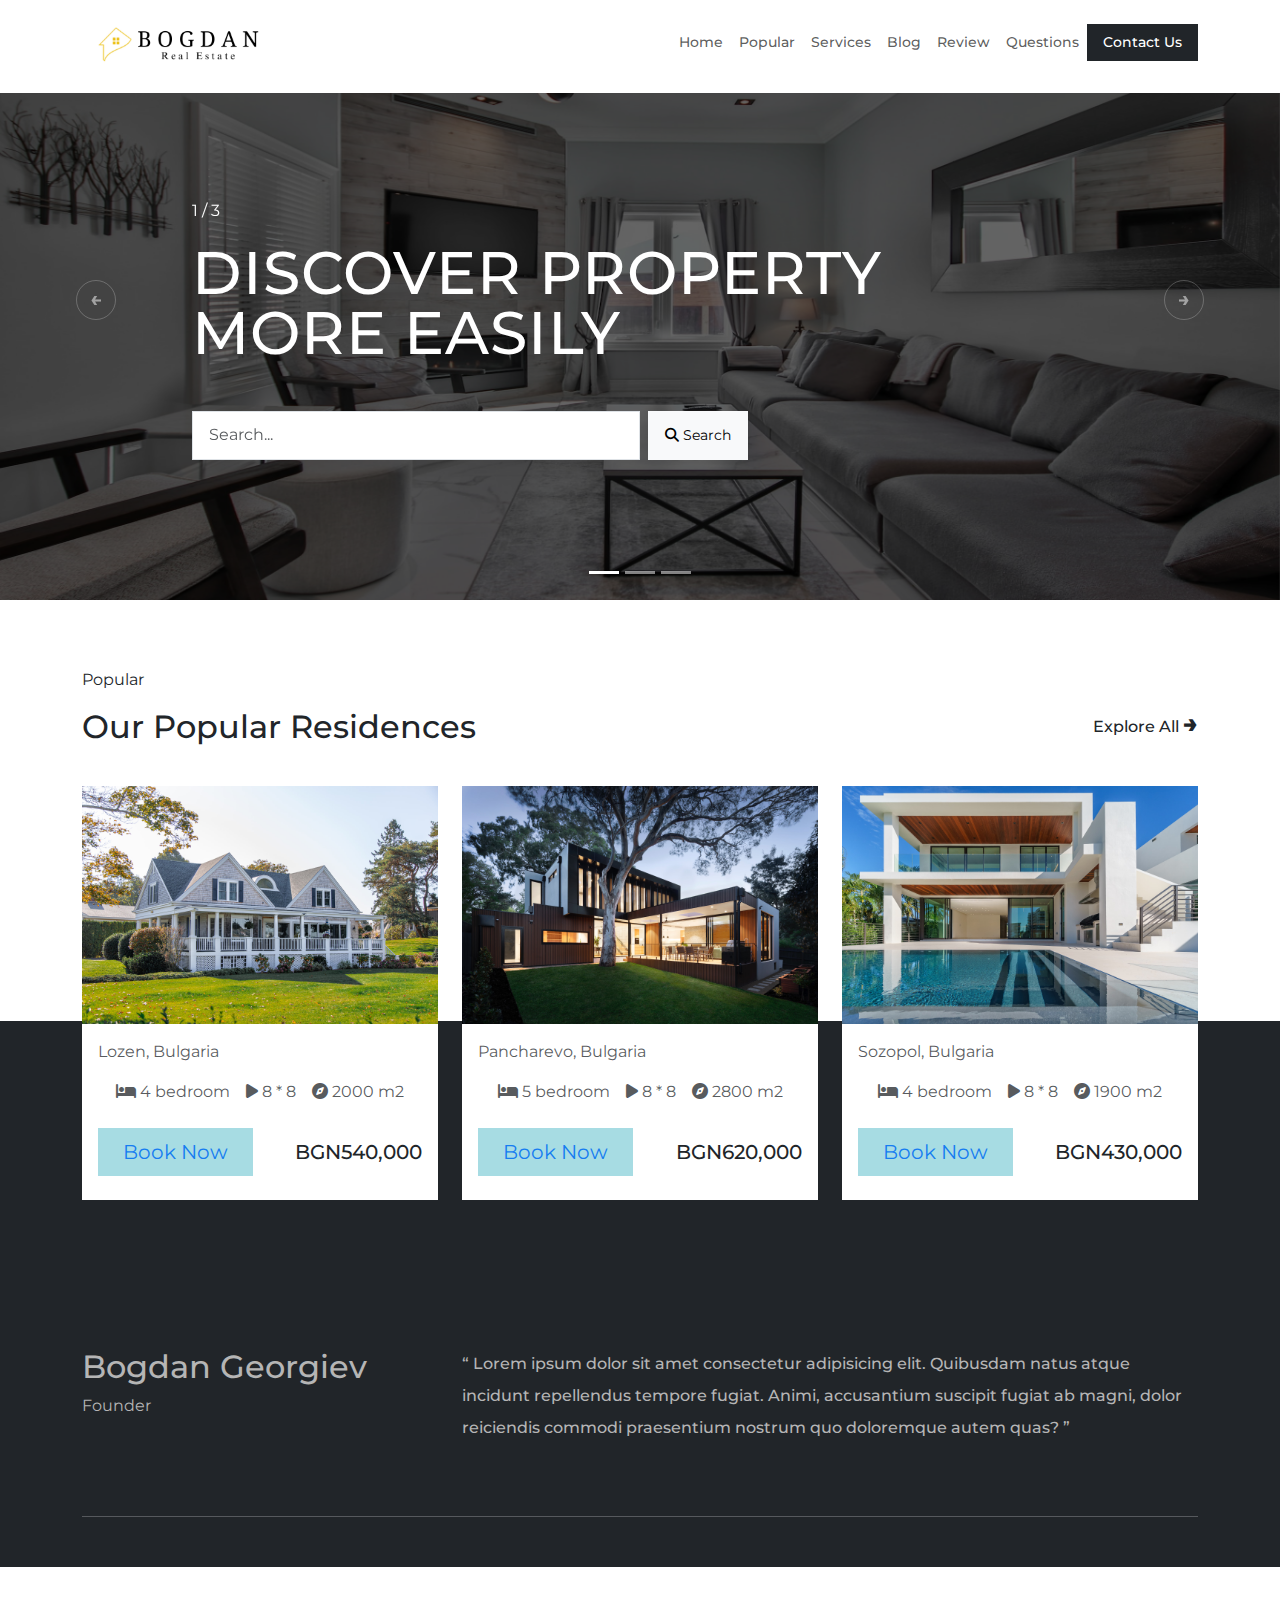
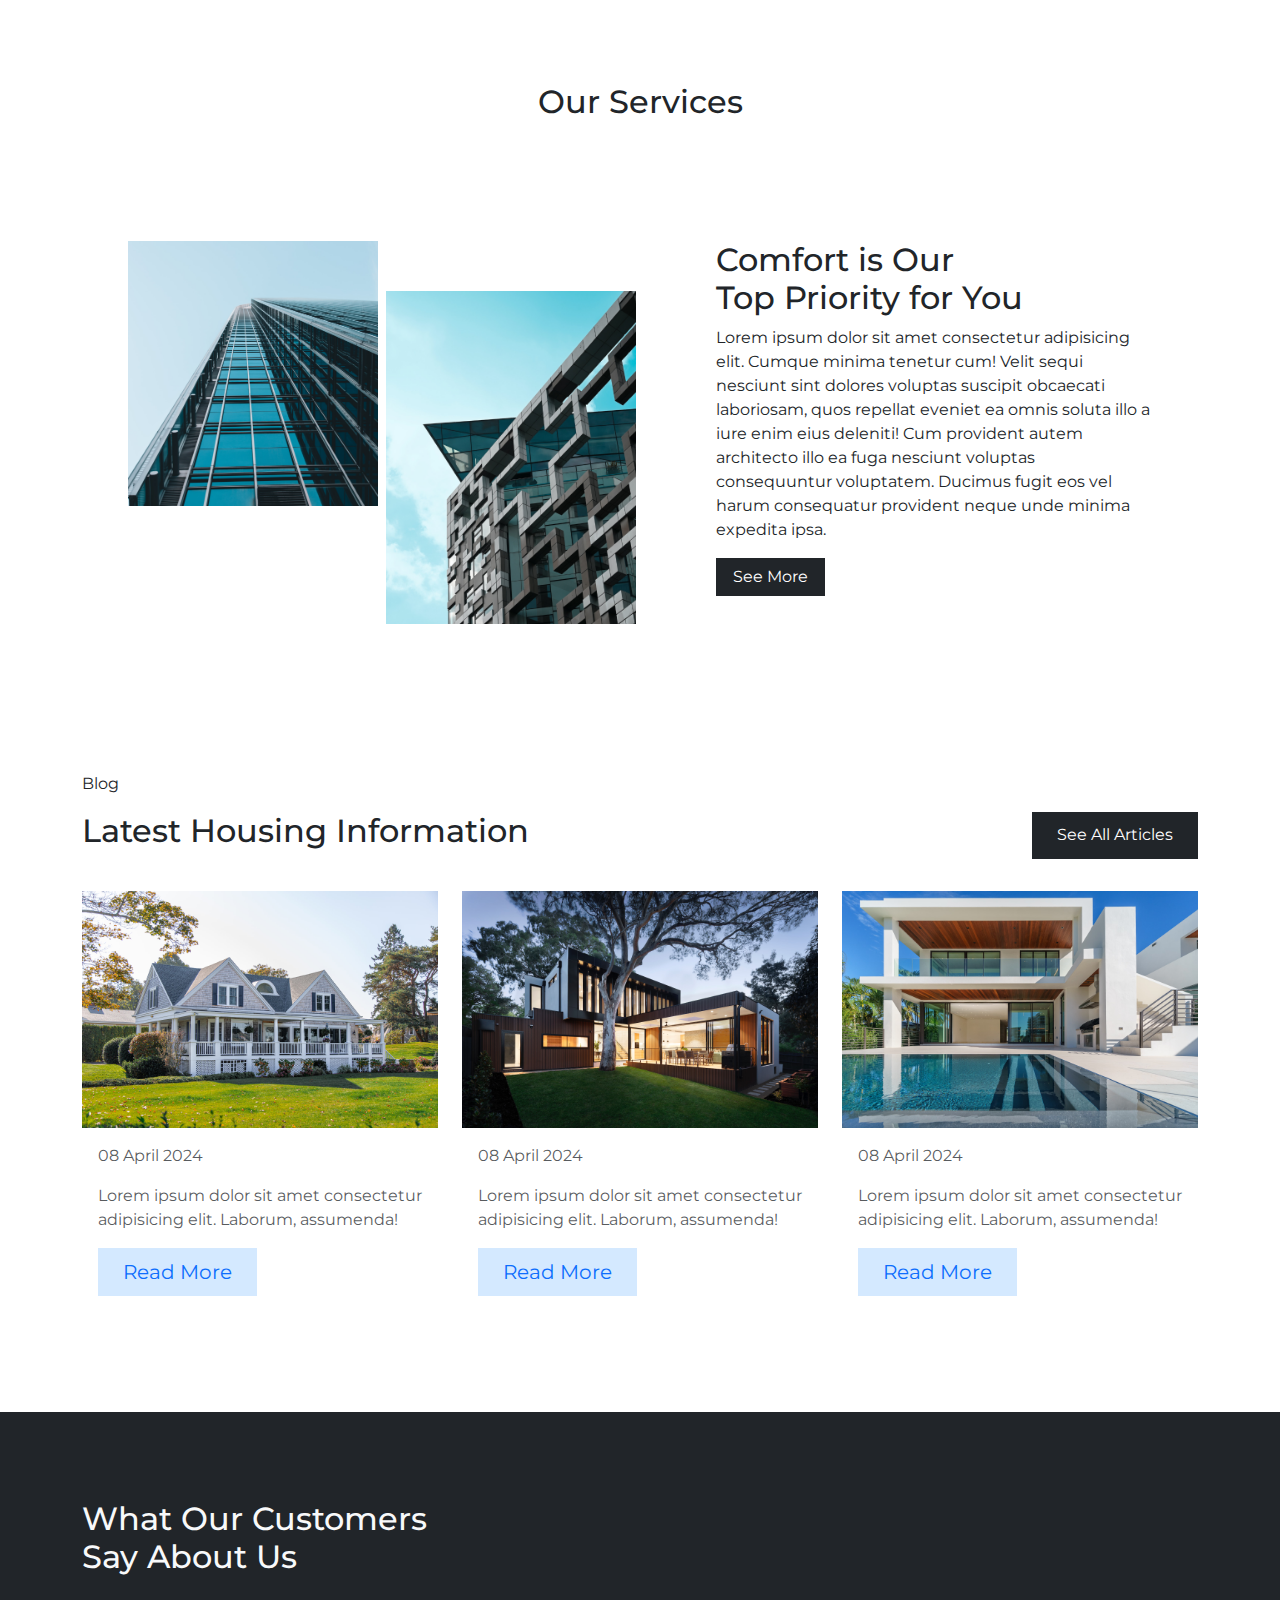
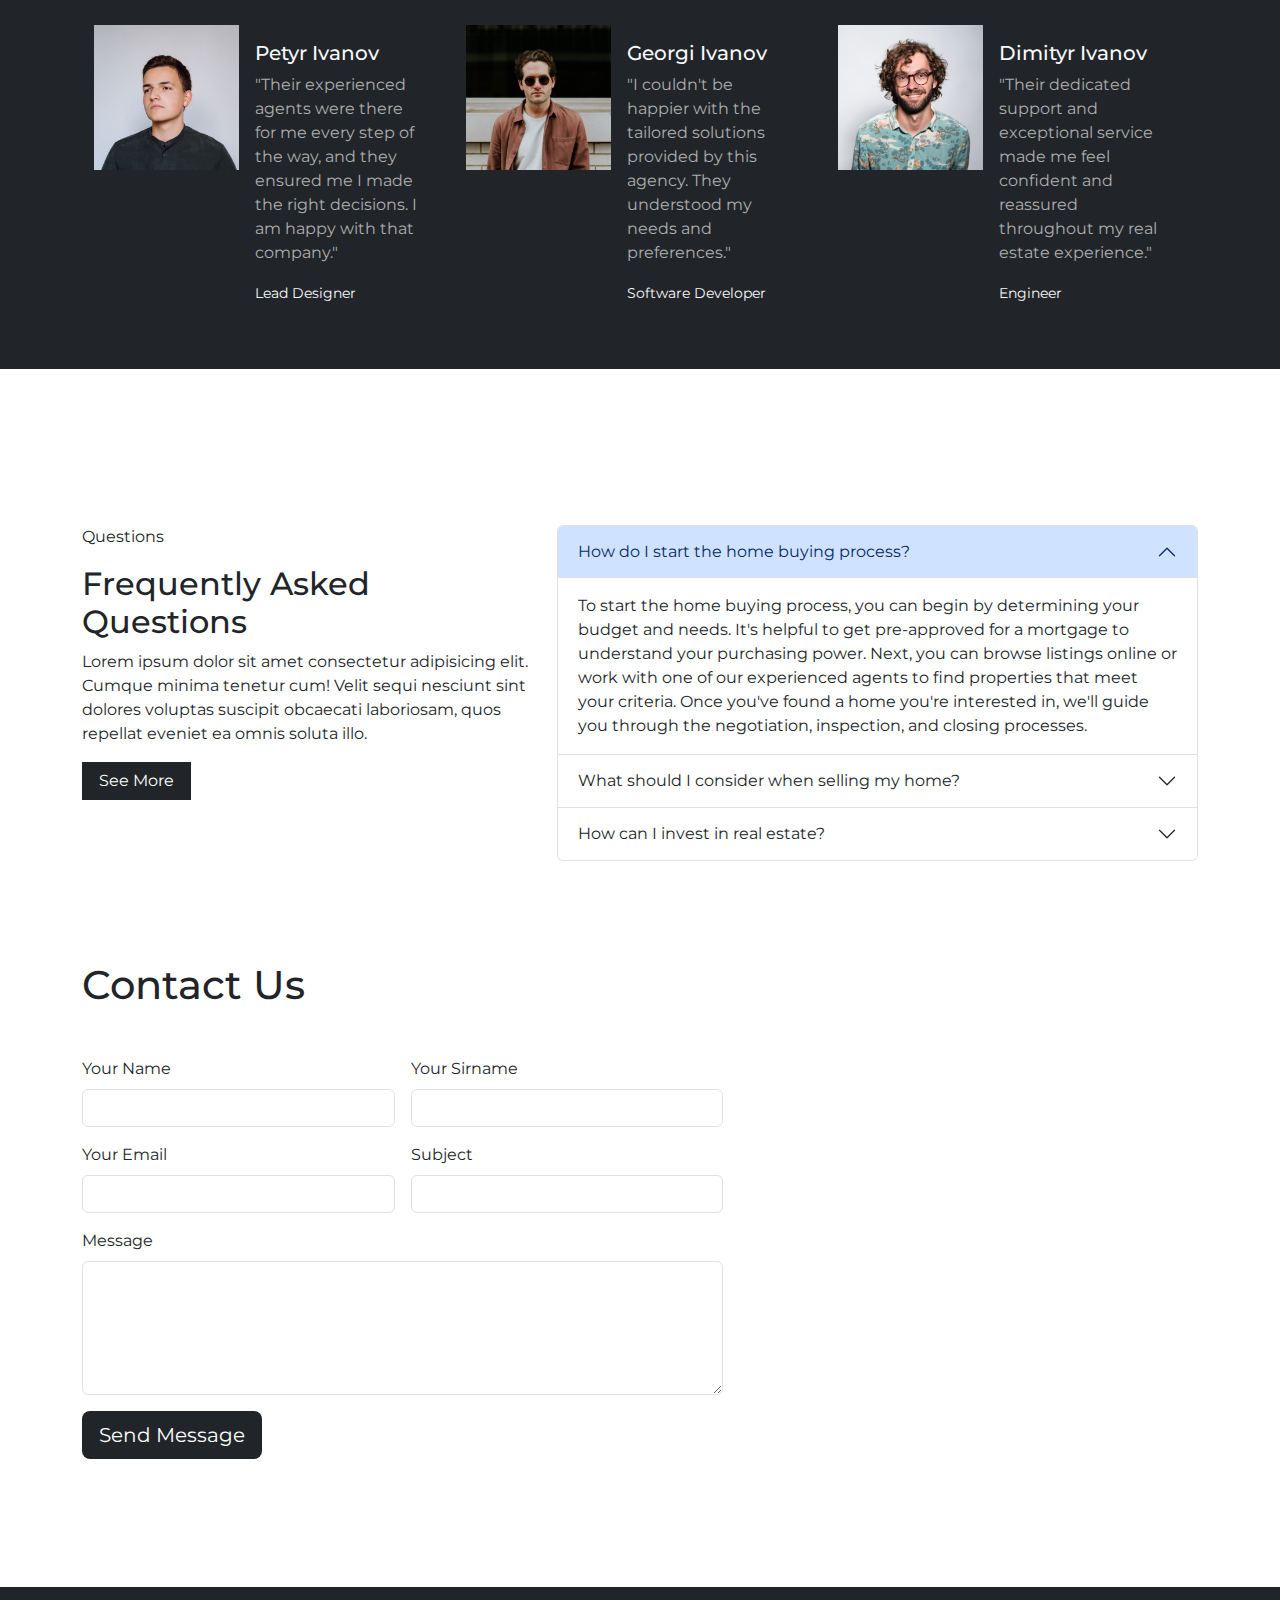
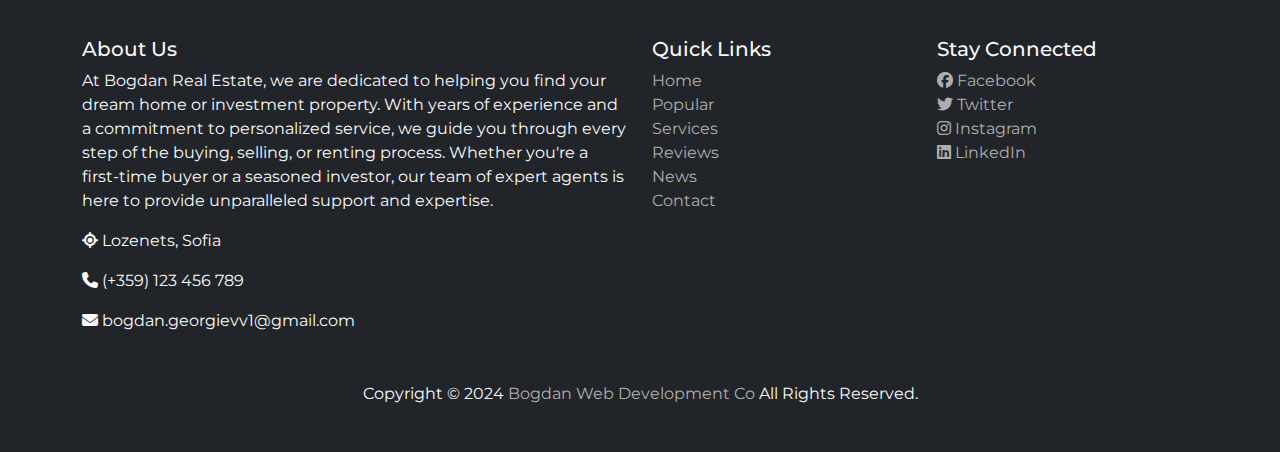
<file: index.html>
<!DOCTYPE html>
<html lang="en">
<head>
    <meta charset="UTF-8">
    <meta name="viewport" content="width=device-width, initial-scale=1.0">
    <title>Real Estate Website</title>
    <link rel="stylesheet" href="style.css">
    <!-- font awesome link -->
    <link rel="stylesheet" href="https://cdnjs.cloudflare.com/ajax/libs/font-awesome/6.5.2/css/all.min.css">

    <!-- bootstrap link -->
    <link href="https://cdn.jsdelivr.net/npm/bootstrap@5.3.3/dist/css/bootstrap.min.css" rel="stylesheet" integrity="sha384-QWTKZyjpPEjISv5WaRU9OFeRpok6YctnYmDr5pNlyT2bRjXh0JMhjY6hW+ALEwIH" crossorigin="anonymous">
</head>
<body>
    <!-- navbar -->
    <nav class="navbar navbar-expand-lg navbar-light bg-white fixed-top">
        <div class="container">
          <a class="navbar-brand" href="/"><img src="assets/logo.png" alt="logo" ></a>
          <button class="navbar-toggler" type="button" data-bs-toggle="collapse" data-bs-target="#navbarSupportedContent" aria-controls="navbarSupportedContent" aria-expanded="false" aria-label="Toggle navigation">
            <span class="navbar-toggler-icon"></span>
          </button>
          <div class="collapse navbar-collapse" id="navbarSupportedContent">
            <ul class="navbar-nav ms-auto mb-2 mg-lg-0">
              <li class="nav-item">
                <a class="nav-link" aria-current="page" href="#">Home</a>
              </li>
              <li class="nav-item">
                <a class="nav-link" href="#popular">Popular</a>
              </li>
              <li class="nav-item">
                <a class="nav-link" href="#services">Services</a>
              </li>
              <li class="nav-item">
                <a class="nav-link" href="#blog">Blog</a>
              </li>
              <li class="nav-item">
                <a class="nav-link" href="#reviews">Review</a>
              </li>
              <li class="nav-item">
                <a class="nav-link" href="#question">Questions</a>
              </li>
              <li class="nav-item">
                <a class="nav-link btn text-white bg-dark px-3 rounded-0" href="#contact">Contact Us</a>
              </li>
            </ul>
          </div>
        </div>
      </nav>

      <!-- hero section -->
      <div id="carouselExampleAutoplaying" class="carousel slide">
        <div class="carousel-indicators">
          <button type="button" data-bs-target="#carouselExampleIndicators" data-bs-slide-to="0" class="active" aria-current="true" aria-label="Slide 1"></button>
          <button type="button" data-bs-target="#carouselExampleIndicators" data-bs-slide-to="1" aria-label="Slide 2"></button>
          <button type="button" data-bs-target="#carouselExampleIndicators" data-bs-slide-to="2" aria-label="Slide 3"></button>
        </div>
        <div class="carousel-inner">
          <div class="carousel-item active" >    
            <img src="assets/home6.jpg" class="d-block" alt="img1">

            <div class="carousel-caption carousel1">
                <p>1 / 3</p>
                <h5>Discover Property <br> More Easily</h5>
                <div class="mt-5 d-flex">
                <input type="text" class="form-control search w-50 rounded-0" id="floatingInput" placeholder="Search...">
                <button class="btn btn-light btn-sm justify-content-md-end mx-2 px-3 rounded-0" onclick="window.location.href='#popular'">  
                    <i class="fas fa-search"></i> Search</button>
                </div>
            </div>
          </div>

          <div class="carousel-item">    
            <img src="assets/home7.jpg" class="d-block w-100-height" alt="img1">

            <div class="carousel-caption carousel1">
                <p>2 / 3</p>
                <h5>Global Homes <br> For Our Future <br> Generation</h5>
                <p><a href="#popular" class="btn btn-light btn-lg mt-3 rounded-0">Discover More</a></p>
            </div>
          </div>

          <div class="carousel-item">    
            <img src="assets/home8.jpg" class="d-block w-100-height" alt="img1">

            <div class="carousel-caption carousel1">
                <p>3 / 3</p>
                <h5>Property Buying <br> and Selling <br> Guides</h5>
                <p><a href="#popular" class="btn btn-light btn-lg mt-3 rounded-0">Discover More</a></p>
            </div>
          </div>
          
        </div>
        <button class="carousel-control-prev" type="button" data-bs-target="#carouselExampleAutoplaying" data-bs-slide="prev">
          <span class="icon">&larr;</span>
          <span class="visually-hidden">Previous</span>
        </button>
        <button class="carousel-control-next" type="button" data-bs-target="#carouselExampleAutoplaying" data-bs-slide="next">
          <span class="icon">&rarr;</span>
          <span class="visually-hidden">Next</span>
        </button>

      </div>

      <!-- Popular residence -->
    <section class="container" style="margin-top: 20px" id="popular">
        <p class="pt-5">Popular</p>
        <div class="d-flex">
            <h2>Our Popular Residences</h2>
            <h6 class="ms-auto">Explore All <span class="arrow-icon">&rarr;</span></h6>
        </div>

        <div class="row row-cols-1 row-cols-md-2 row-cols-lg-3 g-4 mt-2">
            <div class="col">
                <div class="card border-0 rounded-0">
                    <img src="assets/home1.jpg" class="card-img-top rounded-0" alt="image1">
                    <div class="card-body">
                        <p class="card-text text-muted">Lozen, Bulgaria</p>
                        
                        <div class="d-flex justify-content-center mt-3">
                            <p class=" text-muted card-text"><i class="fa fa-bed"></i> 4 bedroom</p>
                            <p class="mx-3 text-muted card-text"><i class="fa fa-play"></i> 8 * 8</p>
                            <p class=" text-muted card-text"><i class="fa fa-compass"></i> 2000 m2</p>
                        </div>

                        <div class="d-flex my-2">
                            <button class="btn btn-lg px-4 rounded-0" style="background-color: #A7DCE3; color: #167DF1;">Book Now</button>
                            <h5 class="my-auto ms-auto"> BGN540,000</h5>
                        </div>
                    </div>
                </div>
            </div>

            <div class="col">
                <div class="card border-0 rounded-0">
                    <img src="assets/home4.jpg" class="card-img-top rounded-0" alt="image1">
                    <div class="card-body">
                        <p class="card-text text-muted">Pancharevo, Bulgaria</p>
                        
                        <div class="d-flex justify-content-center mt-3">
                            <p class=" text-muted card-text"><i class="fa fa-bed"></i> 5 bedroom</p>
                            <p class="mx-3 text-muted card-text"><i class="fa fa-play"></i> 8 * 8</p>
                            <p class=" text-muted card-text"><i class="fa fa-compass"></i> 2800 m2</p>
                        </div>

                        <div class="d-flex my-2">
                            <button class="btn btn-lg px-4 rounded-0" style="background-color: #A7DCE3; color: #167DF1;">Book Now</button>
                            <h5 class="my-auto ms-auto"> BGN620,000</h5>
                        </div>
                    </div>
                </div>
            </div>

            <div class="col">
                <div class="card border-0 rounded-0">
                    <img src="assets/home2.jpg" class="card-img-top rounded-0" alt="image1">
                    <div class="card-body">
                        <p class="card-text text-muted">Sozopol, Bulgaria</p>
                        
                        <div class="d-flex justify-content-center mt-3">
                            <p class=" text-muted card-text"><i class="fa fa-bed"></i> 4 bedroom</p>
                            <p class="mx-3 text-muted card-text"><i class="fa fa-play"></i> 8 * 8</p>
                            <p class=" text-muted card-text"><i class="fa fa-compass"></i> 1900 m2</p>
                        </div>

                        <div class="d-flex my-2">
                            <button class="btn btn-lg px-4 rounded-0" style="background-color: #A7DCE3; color: #167DF1;">Book Now</button>
                            <h5 class="my-auto ms-auto"> BGN430,000</h5>
                        </div>
                    </div>
                </div>
            </div>
        </div>
    </section>

    <!-- dark background and quote -->

    <section class="bg-dark" style="margin-top: -14%">
        <div class="container pt-5">
            <div class="row" style="margin-top: 25%;">
                <div class="col-lg-4">
                    <h2 style="color: #b5b5b5;">Bogdan Georgiev</h2>
                    <p style="color: #b5b5b5;">Founder</p>
                </div>

                <div class="col-lg-8 mb-5">
                    <h6 class="lh-lg" style="color: #b5b5b5;"> &ldquo; Lorem ipsum dolor sit amet consectetur adipisicing elit. Quibusdam natus atque incidunt repellendus tempore fugiat. Animi, accusantium suscipit fugiat ab magni, dolor reiciendis commodi praesentium nostrum quo doloremque autem quas? &rdquo;</h6>
                </div>
            </div>
            <hr class="text-light" style="padding-bottom: 50px">
        </div>
    </section>

    <!-- Our services Section -->

    <section class="about section-padding"  id="services">

        <div class="text-center pb-5">
            <h2>Our Services</h2>
        </div>

        <div class="our-services-container">
            <div class="img-container">
                <div class="about-img-1">
                    <img src="assets/about1.png" alt="about-img" >
                </div>

                <div class="about-img-2">
                    <img src="assets/about2.png" alt="about-img" >
                </div>
            </div>
            <div class="services-text">
                <h2>Comfort is Our <br> Top Priority for You</h2>
                        <p>Lorem ipsum dolor sit amet consectetur adipisicing elit. Cumque minima tenetur cum! Velit sequi nesciunt sint dolores voluptas suscipit obcaecati laboriosam, quos repellat eveniet ea omnis soluta illo a iure enim eius deleniti! Cum provident autem architecto illo ea fuga nesciunt voluptas consequuntur voluptatem. Ducimus fugit eos vel harum consequatur provident neque unde minima expedita ipsa. </p>
                        <a href="#" class="btn text-white bg-dark px-3 rounded-0">See More</a>
            </div>
        </div>

    </section>

    <!-- blog section -->

    <section class="container"  id="blog">
        <p class="pt-5">Blog</p>
        <div class="d-flex">
            <h2>Latest Housing Information</h2>
            <button class="btn text-white bg-dark px-4 btn-md ms-auto rounded-0">See All Articles</button>
        </div>

        <div class="row row-cols-1 row-cols-md-2 row-cols-lg-3 g-4 mt-2">
            <div class="col">
                <div class="card border-0 rounded-0">
                    <img src="assets/home1.jpg" class="card-img-top rounded-0" alt="image1">
                    <div class="card-body">
                        <p class="card-text text-muted">08 April 2024</p>
                        <p class="card-text text-muted">Lorem ipsum dolor sit amet consectetur adipisicing elit. Laborum, assumenda!</p>

                            <button class="btn text-primary px-4 btn-lg rounded-0" style="background: #d4e9ff;">Read More</button>
                        
                    </div>
                </div>
            </div>

            <div class="col">
                <div class="card border-0 rounded-0">
                    <img src="assets/home4.jpg" class="card-img-top rounded-0" alt="image1">
                    <div class="card-body">
                        <p class="card-text text-muted">08 April 2024</p>
                        <p class="card-text text-muted">Lorem ipsum dolor sit amet consectetur adipisicing elit. Laborum, assumenda!</p>

                            <button class="btn text-primary px-4 btn-lg rounded-0" style="background: #d4e9ff;">Read More</button>
                        
                    </div>
                </div>
            </div>

            <div class="col">
                <div class="card border-0 rounded-0">
                    <img src="assets/home2.jpg" class="card-img-top rounded-0" alt="image1">
                    <div class="card-body">
                        <p class="card-text text-muted">08 April 2024</p>
                        <p class="card-text text-muted">Lorem ipsum dolor sit amet consectetur adipisicing elit. Laborum, assumenda!</p>

                            <button class="btn text-primary px-4 btn-lg rounded-0" style="background: #d4e9ff;">Read More</button>
                        
                    </div>
                </div>
            </div>
        </div>
    </section>

    <!-- reviews section -->
    <section class="bg-dark" style="margin-top: 100px;" id="reviews">
        <div class="container pt-5">
            <div class="d-flex" style="margin-top: 40px;">
                <h2 class="text-light">What Our Customers <br> Say About Us</h2>

            </div>
        </div>

        <div class="container mx-auto row row-cols-1 row-cols-md-2 row-cols-lg-3 g-4 pb-5 mt-3">
          <div class="card border-0 rounded-0 bg-transparent col-md-8" >
            <div class="row g-0">
              <div class="col-md-5">
                <img src="assets/team-1.png" class="img-fluid" alt="...">
              </div>

              <div class="col-md-7">
                <div class="card-body">
                  <h5 class="card-title text-light">Petyr Ivanov</h5>
                  <p class="card-text">"Their experienced agents were there for me every step of the way, and they ensured me I made the right decisions. I am happy with that company."</p>
                  <p class="card-text"><small class="text-light">Lead Designer</small></p>
                </div>
              </div>
            </div>
          </div>

          <div class="card border-0 rounded-0 bg-transparent" >
            <div class="row g-0">
              <div class="col-md-5">
                <img src="assets/team-2.png" class="img-fluid" alt="...">
              </div>
              
              <div class="col-md-7">
                <div class="card-body">
                  <h5 class="card-title text-light">Georgi Ivanov</h5>
                  <p class="card-text">"I couldn't be happier with the tailored solutions provided by this agency. They understood my needs and preferences." </p>
                  <p class="card-text"><small class="text-light">Software Developer</small></p>
                </div>
              </div>
            </div>
          </div>

          <div class="card border-0 rounded-0 bg-transparent" >
            <div class="row g-0">
              <div class="col-md-5">
                <img src="assets/team-3.png" class="img-fluid" alt="...">
              </div>
              
              <div class="col-md-7">
                <div class="card-body">
                  <h5 class="card-title text-light">Dimityr Ivanov</h5>
                  <p class="card-text">"Their dedicated support and exceptional service made me feel confident and reassured throughout my real estate experience." </p>
                  <p class="card-text"><small class="text-light">Engineer</small></p>
                </div>
              </div>
            </div>
          </div>

        </div>
    </section>

<!-- Q&A section -->

<section class="about section-padding" style="margin-top: 40px;" id="question">
    <div class="container">
        <div class="row">
            <div class="col-lg-5 col-md-12 mt-md-3">
                <div class="about-text">
                    <p>Questions</p>
                    <h2>Frequently Asked <br> Questions</h2>
                    <p>Lorem ipsum dolor sit amet consectetur adipisicing elit. Cumque minima tenetur cum! Velit sequi nesciunt sint dolores voluptas suscipit obcaecati laboriosam, quos repellat eveniet ea omnis soluta illo.</p>

                    <a href="#" class="btn text-white bg-dark px-3 rounded-0">See More</a>
                </div>
            </div>

            <!-- accordion -->
            <div class="accordion col-lg-7 mt-3" id="accordionExample">
                <div class="accordion-item">
                  <h2 class="accordion-header">
                    <button class="accordion-button" type="button" data-bs-toggle="collapse" data-bs-target="#collapseOne" aria-expanded="true" aria-controls="collapseOne">
                        How do I start the home buying process?
                    </button>
                  </h2>
                  <div id="collapseOne" class="accordion-collapse collapse show" data-bs-parent="#accordionExample">
                    <div class="accordion-body">
                        To start the home buying process, you can begin by determining your budget and needs. It's helpful to get pre-approved for a mortgage to understand your purchasing power. Next, you can browse listings online or work with one of our experienced agents to find properties that meet your criteria. Once you've found a home you're interested in, we'll guide you through the negotiation, inspection, and closing processes.
                    </div>
                  </div>
                </div>
                <div class="accordion-item">
                  <h2 class="accordion-header">
                    <button class="accordion-button collapsed" type="button" data-bs-toggle="collapse" data-bs-target="#collapseTwo" aria-expanded="false" aria-controls="collapseTwo">
                        What should I consider when selling my home?
                    </button>
                  </h2>
                  <div id="collapseTwo" class="accordion-collapse collapse" data-bs-parent="#accordionExample">
                    <div class="accordion-body">
                        When selling your home, it's important to prepare your property for sale by decluttering, cleaning, and making any necessary repairs. Pricing your home competitively is key to attracting buyers, so we'll conduct a market analysis to determine the optimal listing price. Our team will create a customized marketing plan to showcase your home to potential buyers through online listings, open houses, and targeted advertising. Throughout the selling process, we'll provide guidance and support to ensure a smooth transaction.
                    </div>
                  </div>
                </div>
                <div class="accordion-item">
                  <h2 class="accordion-header">
                    <button class="accordion-button collapsed" type="button" data-bs-toggle="collapse" data-bs-target="#collapseThree" aria-expanded="false" aria-controls="collapseThree">
                        How can I invest in real estate?
                    </button>
                  </h2>
                  <div id="collapseThree" class="accordion-collapse collapse" data-bs-parent="#accordionExample">
                    <div class="accordion-body">
                        Investing in real estate can be a lucrative opportunity to build wealth over time. There are various investment strategies to consider, such as rental properties, fix-and-flip projects, or real estate investment trusts (REITs). Our team of experts can help you identify investment opportunities that align with your financial goals and risk tolerance. Whether you're a seasoned investor or new to real estate investing, we'll provide personalized guidance and resources to help you make informed decisions and maximize your returns.
                    </div>
                  </div>
                </div>
              </div>

        </div>
    </div>

</section>

<!-- contact section -->

<section id="contact">
    <div class="container mb-5">
        <div class="col-md-12 col-lg-8" >
            <h1 class="text-single">Contact Us</h1>
        </div>
    </div>

    <div class="contact mt-5">
        <div class="container">
            <div class="row">
                <div class="col-lg-7">
                    <form>
                        <div class="row g-3">
                            <div class="col-md-6">
                                <label class="form-label">Your Name</label>
                                <input type="text" class="form-control" id="your-name" name="your-name" required>
                            </div>

                            <div class="col-md-6">
                                <label  class="form-label">Your Sirname</label>
                                <input type="text" class="form-control" id="your-sirname" name="your-sirname" required>
                            </div>

                            <div class="col-md-6">
                                <label  class="form-label">Your Email</label>
                                <input type="email" class="form-control" id="your-email" name="your-email" required>
                            </div>

                            <div class="col-md-6">
                                <label  class="form-label">Subject</label>
                                <input type="text" class="form-control" id="subject" name="subject">
                            </div>

                            <div class="col-md-12">
                                <label  class="form-label">Message</label>
                                <textarea name="your-message" id="your-message" class="form-control"  rows="5" required></textarea>
                            </div>

                            <div class="mt-3 mb-5">
                                <button class="btn text-white bg-dark px-3 btn-lg">Send Message</button>
                            </div>
                        </div>
                    </form>
                </div>
                <div id="map" class="contact-map col-lg-5 mb-4"> 
                    <iframe src="https://www.google.com/maps/embed?pb=!1m18!1m12!1m3!1d11733.421354646995!2d23.316089252373047!3d42.67501476464158!2m3!1f0!2f0!3f0!3m2!1i1024!2i768!4f13.1!3m3!1m2!1s0x40aa85abb38a7fcb%3A0x65a2fae2cf0812bf!2z0JvQvtC30LXQvdC10YYsIDE0MjEg0KHQvtGE0LjRjw!5e0!3m2!1sbg!2sbg!4v1712586214463!5m2!1sbg!2sbg" width="390" height="390" allowfullscreen="" loading="lazy" referrerpolicy="no-referrer-when-downgrade">
                    </iframe>
                </div>
            </div>
        </div>
    </div>
</section>

<!-- footer -->

<footer class="bg-footer bg-dark" style="margin-top: 80px;" >
    <div class="container">
        <div class="row">
            <div class="col-lg-6">
                <h5 class="text-light">About Us</h5>
                <p class="text-light">At Bogdan Real Estate, we are dedicated to helping you find your dream home or investment property. With years of experience and a commitment to personalized service, we guide you through every step of the buying, selling, or renting process. Whether you're a first-time buyer or a seasoned investor, our team of expert agents is here to provide unparalleled support and expertise. </p>
                <p class="text-light"><i class="fa fa-location"></i> Lozenets, Sofia </p>
                <p class="text-light"><i class="fa fa-phone"></i> (+359) 123 456 789</p>
                <p class="text-light"><i class="fa fa-envelope"></i> bogdan.georgievv1@gmail.com</p>
            </div>

            <div class="col-lg-3">
                <h5 class="text-light">Quick Links</h5>
                <ul class="list-unstyled">
                    <li><a href="">Home</a></li>
                    <li><a href="#popular">Popular</a></li>
                    <li><a href="#services">Services</a></li>
                    <li><a href="#reviews">Reviews</a></li>
                    <li><a href="#blog">News</a></li>
                    <li><a href="contact.html">Contact</a></li>
                </ul>
            </div>
            <div class="col-lg-3">
                <h5 class="text-light">Stay Connected</h5>
                <ul class="list-unstyled">
                    <li><a href="#"><i class="fab fa-facebook"></i> Facebook</a></li>
                    <li><a href="#"><i class="fab fa-twitter"></i> Twitter</a></li>
                    <li><a href="#"><i class="fab fa-instagram"></i> Instagram</a></li>
                    <li><a href="#"><i class="fab fa-linkedin"></i> LinkedIn</a></li>
                </ul>
            </div>
        </div>

        <hr>

        <div class="row">
            <div class="col-lg-12">
                <p class="text-center text-light">
                    Copyright &copy; 2024 <a href="#">Bogdan Web Development Co</a> All Rights Reserved.
                </p>
            </div>
        </div>
    </div>
</footer>

    <!-- bootstrap javascript -->
    <script src="https://cdn.jsdelivr.net/npm/bootstrap@5.3.3/dist/js/bootstrap.bundle.min.js" integrity="sha384-YvpcrYf0tY3lHB60NNkmXc5s9fDVZLESaAA55NDzOxhy9GkcIdslK1eN7N6jIeHz" crossorigin="anonymous"></script>
</body>

</html>
</file>
<file: style.css>
@import url('https://fonts.googleapis.com/css2?family=Montserrat:ital,wght@0,100..900;1,100..900&display=swap');

*{
    font-family: 'Montserrat', sans-serif;
    margin: 0;
    padding: 0;
    box-sizing: border-box;
}

.navbar img {
    width: 200px;
}

.navbar a {
    font-size: 14px;
    font-weight: 500;
}
.navbar-toggler {
    padding: 1px 5px;
    font-size: 18px;
    line-height: 0.3;
    background: #fff;
}

.carousel-item img {
    width: 100%;
    height: 600px;
    min-width: 900px;
}

.carousel-item {
    min-height: 300px;
}

.carousel-caption {
    text-align: left;
    margin-bottom: 100px;
    z-index: 2;
}

.carousel-caption h5 {
    font-size: 60px;
    text-transform: uppercase;
    letter-spacing: 1px;
    font-weight: 500;
    line-height: 60px;
    text-align: left;
}

.carousel-caption p {
    width: 60%;
    font-size: 16px;
    line-height: 1.9;
    text-align: left;
}


.carousel-item .carousel-caption input {
    padding: 0.73rem 1rem;
}

.carousel-inner::before {
    content: "";
    position: absolute;
    width: 100%;
    height: 100%;
    top: 0;
    left: 0;
    background: rgba(0, 0, 0, 0.6);
    z-index: 1;
}

.card-bottom {
    right: 0;
    margin-top: -178px;
}

.card-text {
    color: #aeaeae;
}

.card-color {
    background: #000;
}

.icon {
    font-size: 20px;
    font-weight: 700;
    background: transparent;
    border: 1px solid #ffffff74;
    width: 40px;
    height: 40px;
    line-height: 1.8;
    border-radius: 50%;
}

@media only screen and (max-width: 850px) {
    .navbar-nav {
        text-align: center;
    }

    .carousel-caption h5 {
        font-size: 30px;
        letter-spacing: 0;
        line-height: normal;
    }

    .carousel-caption p {
        padding: 10px 15px;
        font-size: 15px;
    }

   .carousel .card-bottom {
        display: none;
    }
}

.arrow-icon {
    font-size: 25px;
    font-weight: 800;
}

.section-padding {
    padding: 100px 0;
}

.bg-footer {
    background-color: #000;
    padding: 50px 0 30px;
}

.bg-footer a {
    text-decoration: none;
    color: #aeaeae;
}


@media only screen and (max-width: 500px) {

}

.our-services-container {
    display: flex;
    gap: 5rem;
    margin: 0 10%;
    padding-top: 5%;
    
}

.img-container {
    display: flex;
    gap: 0.5rem;
}

.img-container img{
    width: 250px;
}

.about-img-2 {
    margin-top: 50px;
}

.our-services-container .services-text {
    width: 50%;
}

@media (max-width: 1100px) {
    .our-services-container {
        flex-direction: column;
        justify-content: center;
    }
    .img-container {
        justify-content: center;
    }
    .our-services-container .services-text {
        width: 100%;
    }
}

@media (max-width: 600px) {
.img-container img{
    width: 200px;
}

}
</file>
